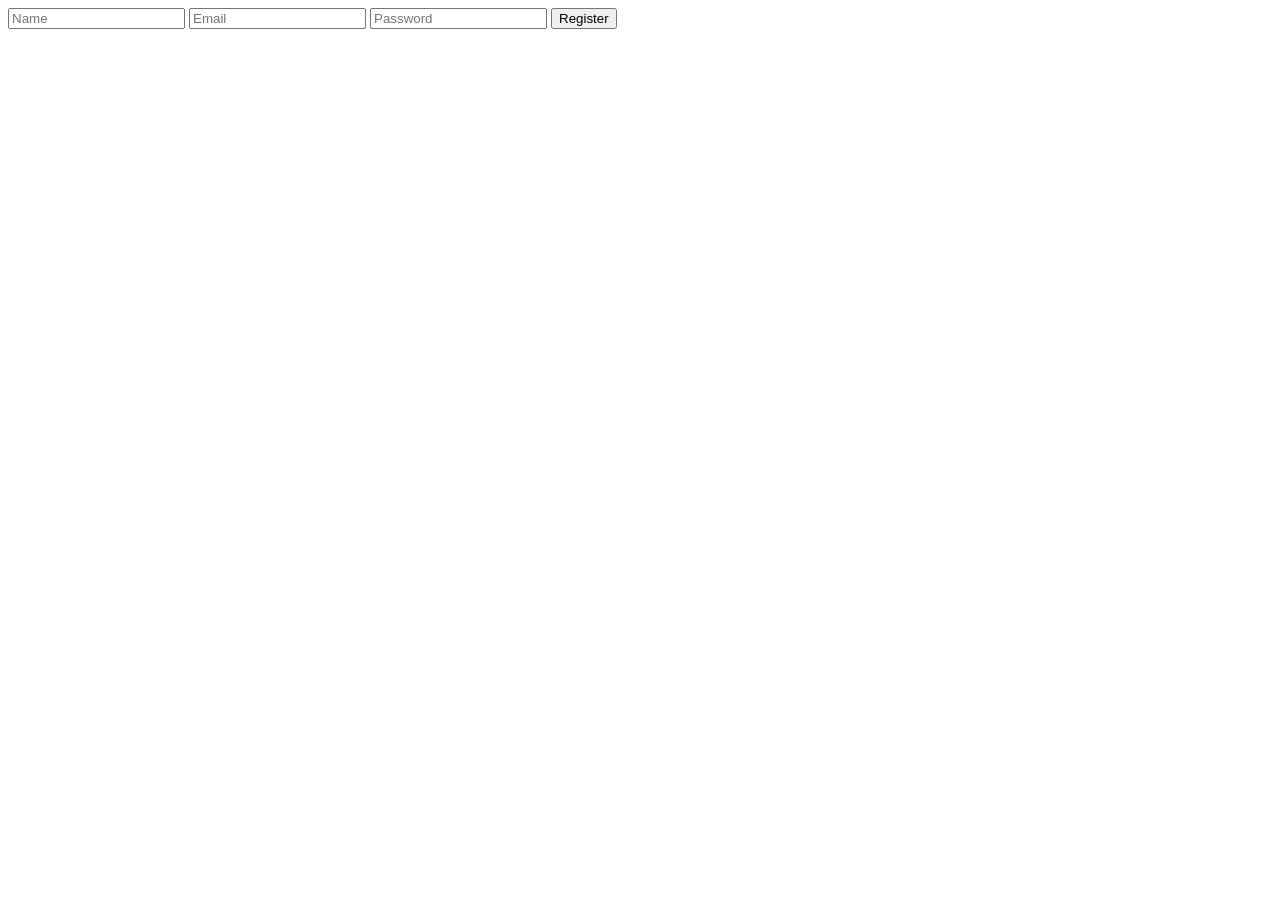
<file: FRONT_END/index.html>
<!DOCTYPE html>
<html lang="en">
<head>
    <meta charset="UTF-8">
    <meta name="viewport" content="width=device-width, initial-scale=1.0">
    <title>Document</title>
</head>
<body>
    <input type="text" id="name" placeholder="Name" >
    <input type="email" id="email" placeholder="Email" >
    <input type="password" id="password" placeholder="Password" >
    <button id="login">Register</button>
    
    <h1 id="error"></h1>

    <script src="script.js"></script>
</body>
</html>
</file>
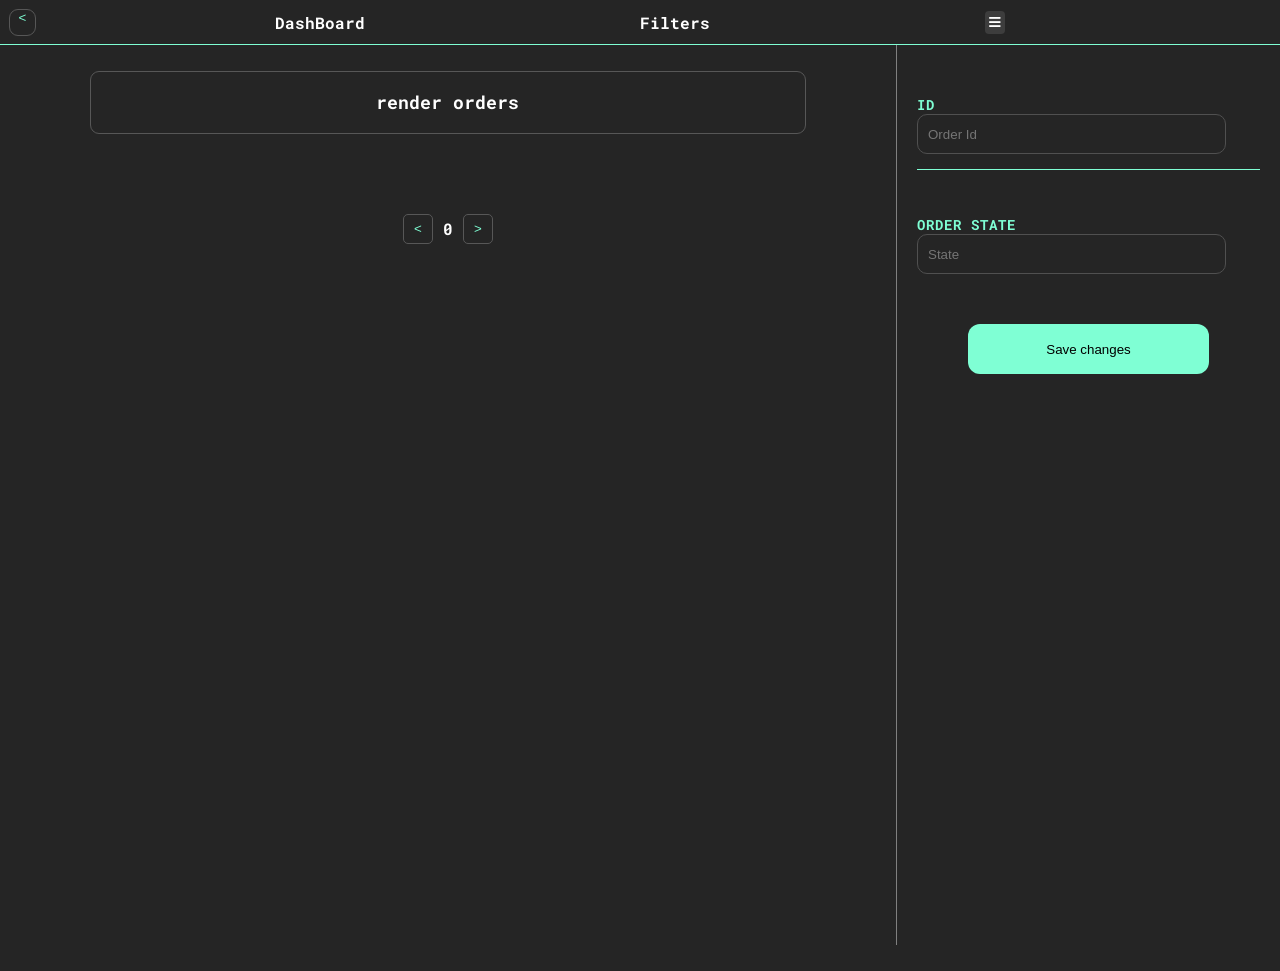
<file: ADMIN Page/Orders/dashboard/index.html>
<!DOCTYPE html>
<html lang="en">
<head>
    <link rel="stylesheet" href="https://cdnjs.cloudflare.com/ajax/libs/font-awesome/6.0.0-beta3/css/all.min.css">
    <link rel="stylesheet" href="style.css">
    <meta charset="UTF-8">
    <meta name="viewport" content="width=device-width, initial-scale=1.0">
    <title>Document</title>
</head>
<body>
     <header>
        <nav>
            <button id="return-page"><a href=""><</a></button>
            <a href="../Products/index.html">DashBoard</a>
            <a href="../Orders/filter/index.html">Filters </a>
            <button id="alternate-bar"><i class="fa-solid fa-bars"></i></button>
        </nav>
    </header>
    

    <main>
        <div class="Order-container">
            <button id="generate-orders">render orders</button>

        <div class="orders">    
        </div>

        
        <div class="pages">
            <button id="last-page"><</button>
            <p id="page">0</p>
            <button id="next-page">></button>
        </div>
        </div>

        <div class="vertical-bar">
            
            <label for="">Id</label>
            <input type="text" id="Id-input" placeholder="Order Id"> 
            
            <div id="id-separator"></div>

            <label for="">Order state</label>
            <input type="text" id="Order-input" placeholder="State"> 
               

            <button id="Save-changes">Save changes</button>
        </div>
    </main>
    <script type="module" src="script.js"></script>
</body>
</html>
</file>
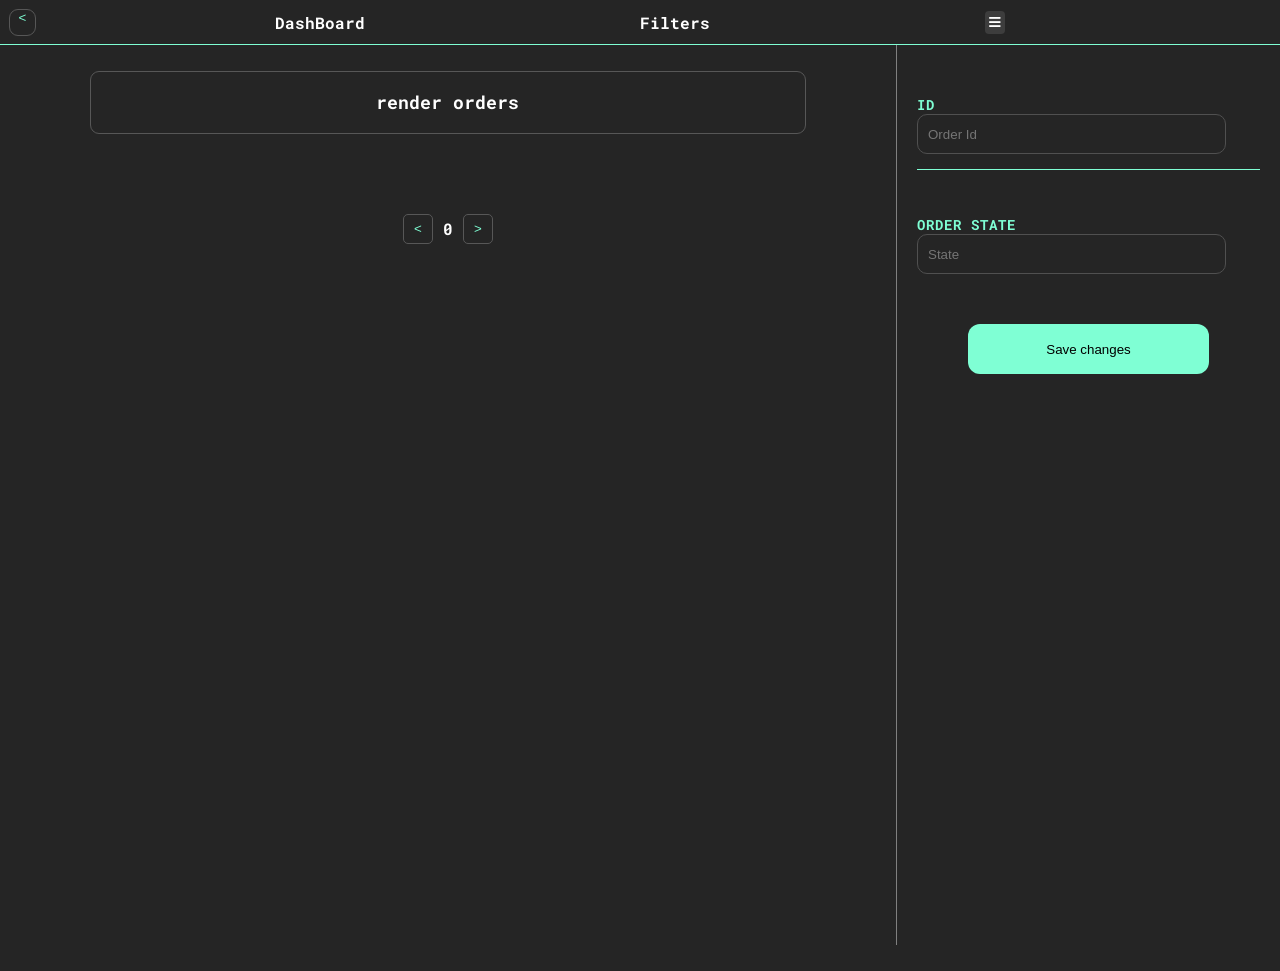
<file: ADMIN Page/Orders/filter/index.html>
<!DOCTYPE html>
<html lang="en">
<head>
    <link rel="stylesheet" href="https://cdnjs.cloudflare.com/ajax/libs/font-awesome/6.0.0-beta3/css/all.min.css">
    <link rel="stylesheet" href="style.css">
    <meta charset="UTF-8">
    <meta name="viewport" content="width=device-width, initial-scale=1.0">
    <title>Document</title>
</head>
<body>
     <header>
        <nav>
            <button id="return-page"><a href="../dashboard/index.html"><</a></button>
            <a href="../../Orders/dashboard/index.html">DashBoard</a>
            <a href="../../Orders/filter/index.html">Filters </a>
            <button id="alternate-bar"><i class="fa-solid fa-bars"></i></button>
        </nav>
    </header>
    

    <main>
        <div class="Order-container">
            <button id="generate-orders">render orders</button>

        <div class="orders">    
        </div>

        
        <div class="pages">
            <button id="last-page"><</button>
            <p id="page">0</p>
            <button id="next-page">></button>
        </div>
        </div>

        <div class="vertical-bar">
            
            <label for="">Id</label>
            <input type="text" id="Id-input" placeholder="Order Id"> 
            
            <div id="id-separator"></div>

            <label for="">Order state</label>
            <input type="text" id="Order-input" placeholder="State"> 
               

            <button id="Save-changes">Save changes</button>
        </div>
    </main>
    <script type="module" src="script.js"></script>
</body>
</html>
</file>
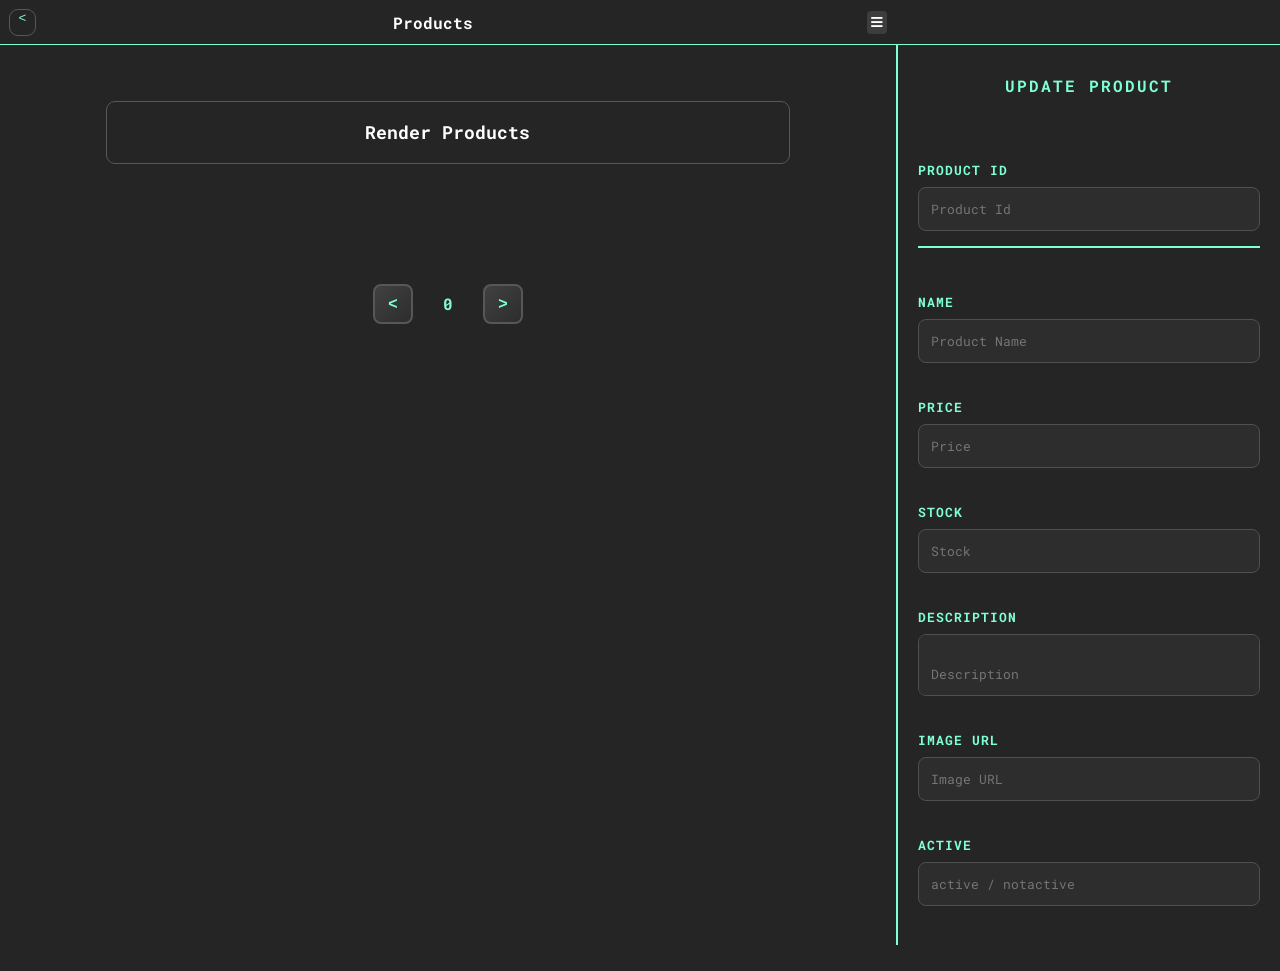
<file: ADMIN Page/Products/dashboard/index.html>
<!DOCTYPE html>
<html lang="en">
<head>
    <link rel="stylesheet" href="https://cdnjs.cloudflare.com/ajax/libs/font-awesome/6.0.0-beta3/css/all.min.css">
    <link rel="stylesheet" href="style.css">
    <meta charset="UTF-8">
    <meta name="viewport" content="width=device-width, initial-scale=1.0">
    <title>Products Admin</title>
</head>
<body>
    <header>
        <nav>
            <button id="return-page"><a href="../../Dashboard/dashboard.html"><</a></button>
            <a href="../../Products/index.html">Products</a>
            <button id="alternate-bar"><i class="fa-solid fa-bars"></i></button>
        </nav>
    </header>

    <main>
        <div class="products-container">
            <button id="generate-products">Render Products</button>

            <div class="products-grid">    
            </div>

            <div class="pages">
                <button id="last-page"><</button>
                <p id="page">0</p>
                <button id="next-page">></button>
            </div>
        </div>

        <div class="vertical-bar">
            <h3>Update Product</h3>

            <label for="">Product Id</label>
            <input type="text" id="product-id-input" placeholder="Product Id">
            <div id="id-separator"></div>
            
            <label for="">Name</label>
            <input type="text" id="product-name-input" placeholder="Product Name">

            <label for="">Price</label>
            <input type="number" id="product-price-input" placeholder="Price" step="0.01">

            <label for="">Stock</label>
            <input type="number" id="product-stock-input" placeholder="Stock">

            <label for="">Description</label>
            <textarea id="product-description-input" placeholder="Description" rows="4"></textarea>

            <label for="">Image URL</label>
            <input type="text" id="product-image-input" placeholder="Image URL">

            <label for="">Active</label>
            <input type="text" id="product-active-input" placeholder="active / notactive">

            <button id="save-changes">Save Changes</button>
        </div>
    </main>
    <script type="module" src="script.js"></script>
</body>
</html>
</file>
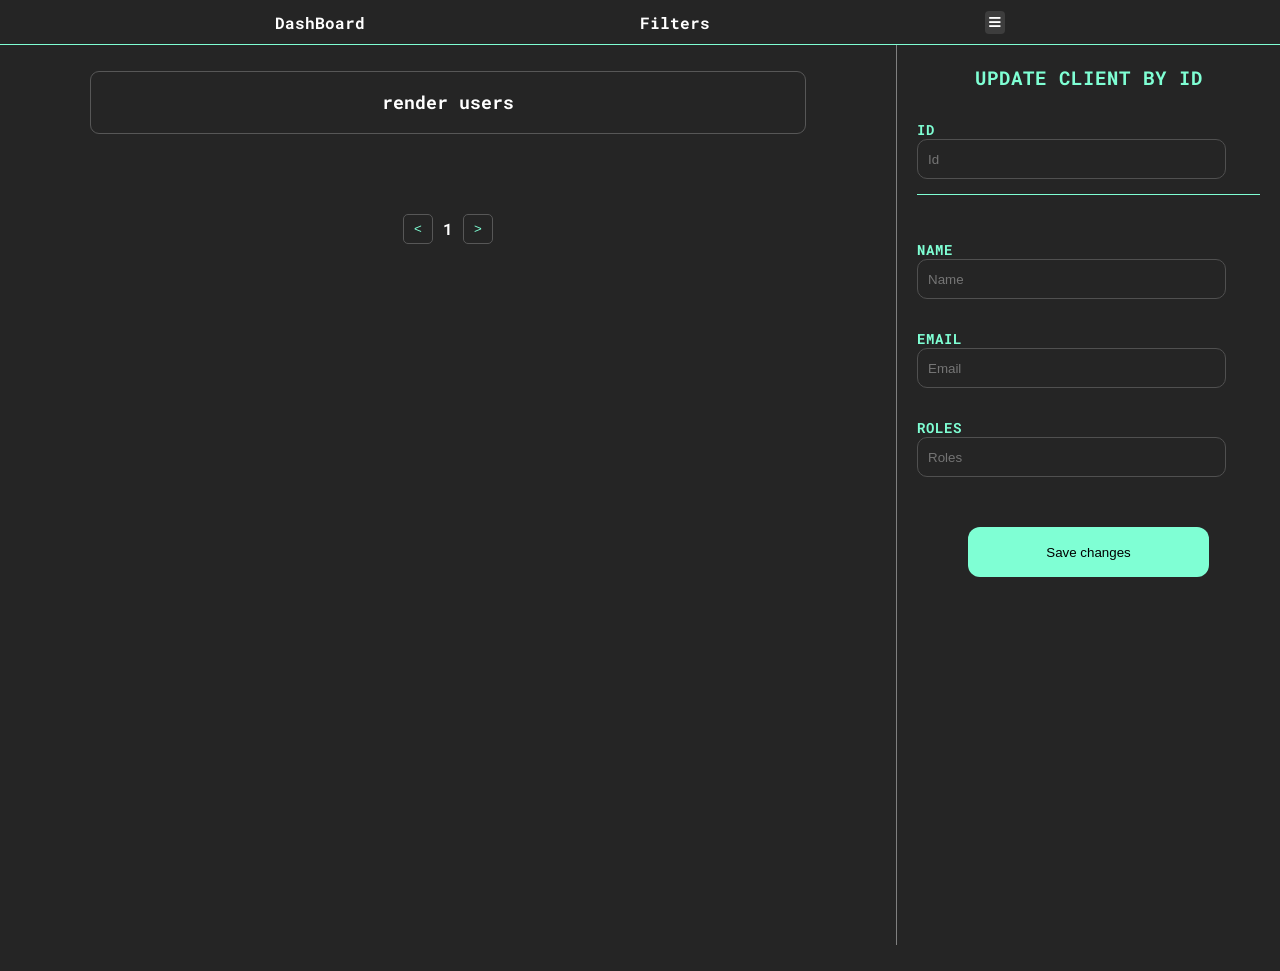
<file: ADMIN Page/Dashboard/dashboard.html>
<!doctype html>
<html lang="en">
  <head>
    <link
      rel="stylesheet"
      href="https://cdnjs.cloudflare.com/ajax/libs/font-awesome/6.0.0-beta3/css/all.min.css"
    />
    <link rel="stylesheet" href="style.css" />
    <meta charset="UTF-8" />
    <meta name="viewport" content="width=device-width, initial-scale=1.0" />
    <title>ADMIN Page</title>
  </head>
  <body>
    <header>
      <nav>
        <a href="../Dashboard/dashboard.html">DashBoard</a>
        <a href="../FilterPage/Filterpage.html">Filters </a>
        <button id="alternate-bar"><i class="fa-solid fa-bars"></i></button>
      </nav>
    </header>

    <main>
      <div class="User-container">
        <button id="generate-users">render users</button>
        <div class="users">
        </div>

        <div class="pages">
          <button id="last-page"><</button>
          <p id="page">1</p>
          <button id="next-page">></button>
        </div>
      </div>

      <div class="vertical-bar">
        <h3>Update client by Id</h3>

        <label for="">Id</label>
        <input type="text" id="Id-input" placeholder="Id" />
        <div id="id-separetor"></div>

        <label for="">Name</label>
        <input type="text" id="change-Name" placeholder="Name" />

        <label for="">Email</label>
        <input type="email" id="change-Email" placeholder="Email" />
        <p id="email-error-message"></p>

        <label for="">Roles</label>
        <input type="text" id="change-Roles" placeholder="Roles" />

        <button id="Save-changes">Save changes</button>
      </div>
    </main>

    <script type="module" src="script.js"></script>
  </body>
</html>
</file>
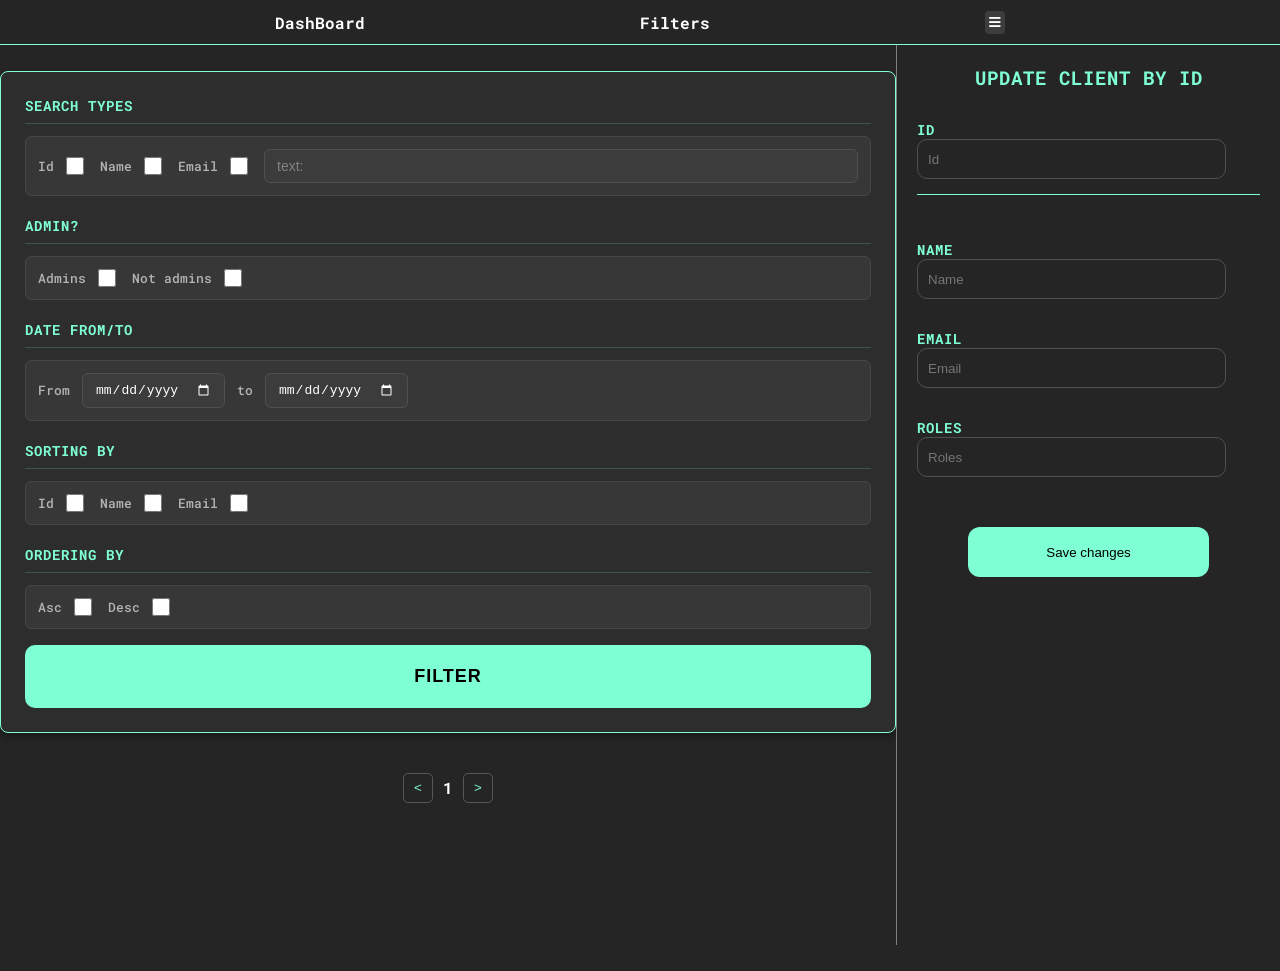
<file: ADMIN Page/FilterPage/Filterpage.html>
<!DOCTYPE html>
<html lang="en">

<head>
    <link rel="stylesheet" href="https://cdnjs.cloudflare.com/ajax/libs/font-awesome/6.0.0-beta3/css/all.min.css">
    <link rel="stylesheet" href="style.css">
    <meta charset="UTF-8">
    <meta name="viewport" content="width=device-width, initial-scale=1.0">
    <title>Filter Page</title>
</head>

<body>
    <header>
        <nav>
            <a href="../Dashboard/dashboard.html">DashBoard</a>
            <a href="../FilterPage/Filterpage.html">Filters </a>
            <button id="alternate-bar"><i class="fa-solid fa-bars"></i></button>
        </nav>

    </header>

    <main>
        <div id="left-container">
            
            
            <div id="filters">
                

                <label for="">Search types</label>
                <div id="Search-Filter">
                    <label for="">Id</label>
                   <input type="checkbox" id="Search-Id">

                   <label for="">Name</label>
                   <input type="checkbox" id="Search-Name">

                   <label for="">Email</label>
                   <input type="checkbox" id="Search-Email">

                   <input type="text" id="Search-Filter-ipt" placeholder="text:">
                </div>

                <label for="">Admin?</label>
                <div id="IsAdmin-filter">
                 <label for="">Admins</label>
                 <input type="checkbox" id="IsAdmin-True">

                 <label for="">Not admins</label>
                 <input type="checkbox" id="IsAdmin-False">
                </div>
                 
                <label for="">Date from/to</label>
                <div id="Date_filter">
                    <label for="">From</label>
                <input type="date" id="Filter-Date-From">

                 <label for="">to</label>
                 <input type="date" id="Filter-Date-To">
                </div>
                
                <label for="">Sorting by</label>
                <div id="SortBy-filter">
                        <label for="">Id</label>
                   <input type="checkbox" id="SortBy-Id">

                   <label for="">Name</label>
                   <input type="checkbox" id="SortBy-Name">

                   <label for="">Email</label>
                   <input type="checkbox" id="SortBy-Email">
                </div>
                
                <label for="">Ordering by</label>
                <div id="order">
                   <label for="">Asc</label>
                   <input type="checkbox" name="" id="Order-Asc">

                   <label for="">Desc</label>
                   <input type="checkbox" name="" id="Order-Desc">
                </div>
                
                <button id="filter-btn">Filter</button>
            </div>

            <div class="User-container">
                
            </div>
            
        <div class="pages">
            <button id="last-page"><</button>
            <p id="page">1</p>
            <button id="next-page">></button>
        </div>  
        </div>

        <div class="vertical-bar ">
        <h3>Update client by Id</h3>


            <label for="">Id</label>
            <input type="text" id="Id-input" placeholder="Id">

            <div id="id-separetor"></div>

            <label for="">Name</label>
            <input type="text" id="change-Name" placeholder="Name">

            <label for="">Email</label>
            <input type="email" id="change-Email" placeholder="Email">
            <p id="error-message"></p>

            <label for="">Roles</label>
            <input type="text" id="change-Roles" placeholder="Roles">

            <button id="Save-changes">Save changes</button>

            <p id="sucess-message"></p>
        </div>
    </main>

    <script type="module" src="../FilterPage/script.js"></script>
</body>

</html>
</file>
<file: ADMIN Page/Orders/dashboard/style.css>
@import url('https://fonts.googleapis.com/css2?family=Roboto+Mono:ital,wght@0,100..700;1,100..700&display=swap');

*{
    padding: 0px;
    margin: 0px;
    box-sizing: border-box;
}

body{
        font-family: "Roboto Mono", monospace;
  font-optical-sizing: auto;
  font-weight: 700;
  font-style: normal;

    background-color: rgb(37, 37, 37);
    color: white;
}

header {
    width: 100%;
    height: 5vh;
}

header>nav {
    width: 100%;
    height: 100%;
    border: none;
    border-bottom: solid 1px aquamarine;
    display: flex;
    justify-content: space-evenly;
    align-items: center;

}

header>nav>a {
    text-decoration: none;
    color: white;

}

header>nav>a:hover {
    text-decoration:underline;
}
header > nav > #alternate-bar{
    padding: 4px;
    background-color: rgb(61, 61, 61);
    border: none;
    border-radius: 4px;
    width: auto;
    height: auto;
    color: white;
}
header > nav >  #return-page{
    position: absolute;
    top: 1vh;
    left: 1vh;
    width: 3vh;
    height: 3vh;
    background-color: transparent;
    border:solid rgb(87, 87, 87) 1px;
    color: aquamarine;
    border-radius: 1vh;
    display: flex;
    text-align: center;
    justify-content: center;
    transition: 0.3s ease-in;
}
header > nav >  #return-page:hover{
    background-color: rgb(87, 87, 87);
}
header > nav >  #return-page > a{
    color: aquamarine;
    text-decoration: none;
}


main {
    display: grid;
    grid-template-columns: 1fr 30vw;
    width: 100%;
    height: 100vh;
    margin-top: 2%;
}
main.sidebar-hidden{
    grid-template-columns: 1fr 0px;
    transition: grid-template-columns 0.3s ease-in;

}


.vertical-bar {
    background-color: rgb(37, 37, 37);
    width: 30vw;
    position: fixed;
    right: 0px;
    top: 5vh;
    height: 100vh;
    display: flex;
    flex-direction: column;
    padding: 20px;
    border: none;
    border-left: 1px solid gray;
    transform: 0.3s ease;
}
.vertical-bar.hidden{
    transform: translateX(100%);
    transition: 0.3s ease-in;
}
.vertical-bar #id-separator{
    height: 1px;
    width: 100%;
    border: solid 1px aquamarine;
    border-top: none;
    margin-block: 15px;
}
.vertical-bar>input {
    width: 90%;
    height: 40px;
    background-color:rgb(37, 37, 37);
    border: solid rgb(80,80,80) 1px;
    border-radius: 10px;
    padding-inline: 10px;
}

.vertical-bar  input:focus{
      outline: none;
    border-color: aquamarine;
    background-color: rgb(65, 65, 65);
    box-shadow: 0 0 0 3px rgba(127, 255, 212, 0.1);
}

.vertical-bar>label {
    width: 20vw;
    max-width: 250px;
    color: aquamarine;
    margin-top: 30px;
    font-size: 14px;
    font-weight: 700;
    text-transform: uppercase;
    letter-spacing: 1px;
}

.vertical-bar>#Save-changes {
    background-color: aquamarine;
    margin-block: 50px;
    width: 70%;
    height: 50px;
    border: none;
    border-radius: 12px;
    margin-left: auto;
    margin-right: auto;
}


.Order-container{
    display: flex;
    flex-direction: column;
    flex-wrap: wrap;
}

.Order-container > #generate-orders{
    margin-left: auto;
    margin-right: auto;
    width: 80%;
    height: 7vh;
    margin-bottom: 40px;
    border: solid 1px rgb(87, 87, 87);
    background-color:transparent;
    border-radius: 1vh;
    color: white;
    font-family: "Roboto Mono", monospace;
    font-optical-sizing: auto;
    font-weight: 700;
    font-style: normal;
    font-size: clamp(15px,2vh,4vh);
    transition: 0.3s ease;
}
.Order-container > #generate-users:hover{
    border: solid aquamarine 1px;
    background-color: rgb(87, 87, 87);
}

.pages{
    width: 100%;
    display: flex;
    justify-content: center;
    align-items: center;
    margin-block: 40px;
}
.pages > button {
    height: 30px;
    width: 30px;
    background-color: transparent;
    border:solid rgb(87, 87, 87) 1px;
    border-radius: 5px;
    color: aquamarine;
    display: flex;
    align-items: center;
    justify-content: center;
    margin-inline: 10px;
    transition: 0.3s ease-in-out;
}
.pages > button:hover{
   border: solid aquamarine 1px;
   background-color: rgb(87, 87, 87);
}


.order-box > label{
    font-weight: 700;
    color: aquamarine;
    letter-spacing: 1px;
    text-transform: uppercase;
}
.order-box{
    display: flex;
    flex-direction: column;
    flex-wrap: wrap;
    width: 95%;
    margin-left: auto;
    margin-right: auto;
    height: auto;
    padding: 10px;
    gap: 10px;
    margin-block: 10px;
    background-color: rgb(65, 65, 65);
    border: solid rgb(87, 87, 87) 1px;
    border-radius: 20px;
}
.order-box > div{
   width: 100%;
   padding: 10px;
   background-color: transparent;
   border: solid aquamarine 1px;
   border-radius: 10px;
}

.order-box > #user-infos > #id{
    display: flex;
    flex-direction: row;
    padding-inline: 10px;
    padding-block: 5px;
    color: white;
    border: solid rgb(87, 87, 87) 1px;
    border-radius: 5px;
    margin-bottom: 5px;
}
.order-box > #user-infos > #id > label{
   font-weight: 500;
   color: rgb(107, 107, 107);
}
.order-box > #user-infos > #id> p{
    font-size: 16px;
}

.order-box > #user-infos > #name{
  display: flex;
    flex-direction: row;
    padding-inline: 10px;
    padding-block: 5px;
    border: solid rgb(87, 87, 87) 1px;
    border-radius: 5px;
    color: white;
}
.order-box > #user-infos > #name > label{
   font-weight: 500;
   color: rgb(107, 107, 107);
}
.order-box > #user-infos > #name > p{
    font-size: 16px;
}

.order-box > #order-products{
    display: flex;
    flex-direction: column;
    flex-wrap: wrap;
}
.order-box > #order-products > div , .order-box > #order-products > details > div{
    border-radius: 5px;
    border: solid rgb(107, 107, 107) 1px;
    display: flex;
    flex-direction: column;
    flex-wrap: wrap;
    width:100%;
    padding-block: 10px;
    padding-inline: 5px;
    color: white;   
    margin-bottom: 5px;
}
.order-box > #order-products > div > #id, .order-box > #order-products > details > div > #id{
    width: 100%;
    height: auto;
    padding: 5px;
    border: solid rgb(107, 107, 107) 1px;
    border-radius: 5px;
    display: flex;
    flex-direction: row;
    padding-inline: 5px;
    margin-bottom: 3px;
}
.order-box > #order-products > div > #name, .order-box > #order-products > details > div > #name{
    margin-bottom: 3px;
    width: 100%;
    height: auto;
    padding: 5px;
    border: solid rgb(107, 107, 107) 1px;
    border-radius: 5px;
    display: flex;
    flex-direction: row;
    padding-inline: 5px;
}
.order-box > #order-infos{
    border: none;
    display: flex;
    flex-wrap: wrap;
    flex-direction: row;
    width: 100%;
    height: auto;
    padding: 5px;
}
.order-box > #order-infos > label{
    font-weight: 500;
    color: rgb(107, 107, 107);    
}
.order-box > #order-infos > label:last-of-type{
    margin-left: auto;
    margin-right: 0px;
}
.order-box > #order-infos > p{
    font-size: 16px;
}
#order-state-color {
    display: inline-block;
    width: 12px;
    height: 12px;
    border-radius: 50%;
    margin-right: 8px;
}

.status-pending #order-state-color {
    background-color: #f39c12; 
}

.status-shipped #order-state-color {
    background-color: #3498db; 
}

.status-delivered #order-state-color {
    background-color: #2ecc71; 
}

.status-cancelled #order-state-color {
    background-color: #e74c3c; 
}

.loading,
.no-orders,
.error {
    text-align: center;
    padding: 40px;
    font-size: 16px;
    color: #7f8c8d;
}

.error {
    color: #e74c3c;
}

.pagination-info {
    text-align: center;
    padding: 20px;
    color: #7f8c8d;
    font-size: 14px;
    border-top: 1px solid #ecf0f1;
}

.product-item {
    display: grid;
    grid-template-columns: repeat(4, 1fr);
    gap: 10px;
    padding: 10px;
    background: rgba(255, 255, 255, 0.05);
    border-radius: 6px;
    margin-bottom: 8px;
}

details {
    margin-top: 10px;
}

details summary {
    cursor: pointer;
    padding: 10px;
    background: rgba(127, 255, 212, 0.1);
    border-radius: 6px;
    text-align: center;
    color: aquamarine;
    font-weight: 600;
    user-select: none;
}

details summary:hover {
    background: rgba(127, 255, 212, 0.2);
}

details[open] summary {
    margin-bottom: 10px;
}
</file>
<file: ADMIN Page/Orders/filter/style.css>
@import url('https://fonts.googleapis.com/css2?family=Roboto+Mono:ital,wght@0,100..700;1,100..700&display=swap');

*{
    padding: 0px;
    margin: 0px;
    box-sizing: border-box;
}

body{
        font-family: "Roboto Mono", monospace;
  font-optical-sizing: auto;
  font-weight: 700;
  font-style: normal;

    background-color: rgb(37, 37, 37);
    color: white;
}

header {
    width: 100%;
    height: 5vh;
}

header>nav {
    width: 100%;
    height: 100%;
    border: none;
    border-bottom: solid 1px aquamarine;
    display: flex;
    justify-content: space-evenly;
    align-items: center;

}

header>nav>a {
    text-decoration: none;
    color: white;

}

header>nav>a:hover {
    text-decoration:underline;
}
header > nav > #alternate-bar{
    padding: 4px;
    background-color: rgb(61, 61, 61);
    border: none;
    border-radius: 4px;
    width: auto;
    height: auto;
    color: white;
}
header > nav >  #return-page{
    position: absolute;
    top: 1vh;
    left: 1vh;
    width: 3vh;
    height: 3vh;
    background-color: transparent;
    border:solid rgb(87, 87, 87) 1px;
    color: aquamarine;
    border-radius: 1vh;
    display: flex;
    text-align: center;
    justify-content: center;
    transition: 0.3s ease-in;
}
header > nav >  #return-page:hover{
    background-color: rgb(87, 87, 87);
}
header > nav >  #return-page > a{
    color: aquamarine;
    text-decoration: none;
}


main {
    display: grid;
    grid-template-columns: 1fr 30vw;
    width: 100%;
    height: 100vh;
    margin-top: 2%;
}
main.sidebar-hidden{
    grid-template-columns: 1fr 0px;
    transition: grid-template-columns 0.3s ease-in;

}


.vertical-bar {
    background-color: rgb(37, 37, 37);
    width: 30vw;
    position: fixed;
    right: 0px;
    top: 5vh;
    height: 100vh;
    display: flex;
    flex-direction: column;
    padding: 20px;
    border: none;
    border-left: 1px solid gray;
    transform: 0.3s ease;
}
.vertical-bar.hidden{
    transform: translateX(100%);
    transition: 0.3s ease-in;
}
.vertical-bar #id-separator{
    height: 1px;
    width: 100%;
    border: solid 1px aquamarine;
    border-top: none;
    margin-block: 15px;
}
.vertical-bar>input {
    width: 90%;
    height: 40px;
    background-color:rgb(37, 37, 37);
    border: solid rgb(80,80,80) 1px;
    border-radius: 10px;
    padding-inline: 10px;
}

.vertical-bar  input:focus{
      outline: none;
    border-color: aquamarine;
    background-color: rgb(65, 65, 65);
    box-shadow: 0 0 0 3px rgba(127, 255, 212, 0.1);
}

.vertical-bar>label {
    width: 20vw;
    max-width: 250px;
    color: aquamarine;
    margin-top: 30px;
    font-size: 14px;
    font-weight: 700;
    text-transform: uppercase;
    letter-spacing: 1px;
}

.vertical-bar>#Save-changes {
    background-color: aquamarine;
    margin-block: 50px;
    width: 70%;
    height: 50px;
    border: none;
    border-radius: 12px;
    margin-left: auto;
    margin-right: auto;
}


.Order-container{
    display: flex;
    flex-direction: column;
    flex-wrap: wrap;
}

.Order-container > #generate-orders{
    margin-left: auto;
    margin-right: auto;
    width: 80%;
    height: 7vh;
    margin-bottom: 40px;
    border: solid 1px rgb(87, 87, 87);
    background-color:transparent;
    border-radius: 1vh;
    color: white;
    font-family: "Roboto Mono", monospace;
    font-optical-sizing: auto;
    font-weight: 700;
    font-style: normal;
    font-size: clamp(15px,2vh,4vh);
    transition: 0.3s ease;
}
.Order-container > #generate-users:hover{
    border: solid aquamarine 1px;
    background-color: rgb(87, 87, 87);
}

.pages{
    width: 100%;
    display: flex;
    justify-content: center;
    align-items: center;
    margin-block: 40px;
}
.pages > button {
    height: 30px;
    width: 30px;
    background-color: transparent;
    border:solid rgb(87, 87, 87) 1px;
    border-radius: 5px;
    color: aquamarine;
    display: flex;
    align-items: center;
    justify-content: center;
    margin-inline: 10px;
    transition: 0.3s ease-in-out;
}
.pages > button:hover{
   border: solid aquamarine 1px;
   background-color: rgb(87, 87, 87);
}


.order-box > label{
    font-weight: 700;
    color: aquamarine;
    letter-spacing: 1px;
    text-transform: uppercase;
}
.order-box{
    display: flex;
    flex-direction: column;
    flex-wrap: wrap;
    width: 95%;
    margin-left: auto;
    margin-right: auto;
    height: auto;
    padding: 10px;
    gap: 10px;
    margin-block: 10px;
    background-color: rgb(65, 65, 65);
    border: solid rgb(87, 87, 87) 1px;
    border-radius: 20px;
}
.order-box > div{
   width: 100%;
   padding: 10px;
   background-color: transparent;
   border: solid aquamarine 1px;
   border-radius: 10px;
}

.order-box > #user-infos > #id{
    display: flex;
    flex-direction: row;
    padding-inline: 10px;
    padding-block: 5px;
    color: white;
    border: solid rgb(87, 87, 87) 1px;
    border-radius: 5px;
    margin-bottom: 5px;
}
.order-box > #user-infos > #id > label{
   font-weight: 500;
   color: rgb(107, 107, 107);
}
.order-box > #user-infos > #id> p{
    font-size: 16px;
}

.order-box > #user-infos > #name{
  display: flex;
    flex-direction: row;
    padding-inline: 10px;
    padding-block: 5px;
    border: solid rgb(87, 87, 87) 1px;
    border-radius: 5px;
    color: white;
}
.order-box > #user-infos > #name > label{
   font-weight: 500;
   color: rgb(107, 107, 107);
}
.order-box > #user-infos > #name > p{
    font-size: 16px;
}

.order-box > #order-products{
    display: flex;
    flex-direction: column;
    flex-wrap: wrap;
}
.order-box > #order-products > div , .order-box > #order-products > details > div{
    border-radius: 5px;
    border: solid rgb(107, 107, 107) 1px;
    display: flex;
    flex-direction: column;
    flex-wrap: wrap;
    width:100%;
    padding-block: 10px;
    padding-inline: 5px;
    color: white;   
    margin-bottom: 5px;
}
.order-box > #order-products > div > #id, .order-box > #order-products > details > div > #id{
    width: 100%;
    height: auto;
    padding: 5px;
    border: solid rgb(107, 107, 107) 1px;
    border-radius: 5px;
    display: flex;
    flex-direction: row;
    padding-inline: 5px;
    margin-bottom: 3px;
}
.order-box > #order-products > div > #name, .order-box > #order-products > details > div > #name{
    margin-bottom: 3px;
    width: 100%;
    height: auto;
    padding: 5px;
    border: solid rgb(107, 107, 107) 1px;
    border-radius: 5px;
    display: flex;
    flex-direction: row;
    padding-inline: 5px;
}
.order-box > #order-infos{
    border: none;
    display: flex;
    flex-wrap: wrap;
    flex-direction: row;
    width: 100%;
    height: auto;
    padding: 5px;
}
.order-box > #order-infos > label{
    font-weight: 500;
    color: rgb(107, 107, 107);    
}
.order-box > #order-infos > label:last-of-type{
    margin-left: auto;
    margin-right: 0px;
}
.order-box > #order-infos > p{
    font-size: 16px;
}
#order-state-color {
    display: inline-block;
    width: 12px;
    height: 12px;
    border-radius: 50%;
    margin-right: 8px;
}

.status-pending #order-state-color {
    background-color: #f39c12; 
}

.status-shipped #order-state-color {
    background-color: #3498db; 
}

.status-delivered #order-state-color {
    background-color: #2ecc71; 
}

.status-cancelled #order-state-color {
    background-color: #e74c3c; 
}

.loading,
.no-orders,
.error {
    text-align: center;
    padding: 40px;
    font-size: 16px;
    color: #7f8c8d;
}

.error {
    color: #e74c3c;
}

.pagination-info {
    text-align: center;
    padding: 20px;
    color: #7f8c8d;
    font-size: 14px;
    border-top: 1px solid #ecf0f1;
}

.product-item {
    display: grid;
    grid-template-columns: repeat(4, 1fr);
    gap: 10px;
    padding: 10px;
    background: rgba(255, 255, 255, 0.05);
    border-radius: 6px;
    margin-bottom: 8px;
}

details {
    margin-top: 10px;
}

details summary {
    cursor: pointer;
    padding: 10px;
    background: rgba(127, 255, 212, 0.1);
    border-radius: 6px;
    text-align: center;
    color: aquamarine;
    font-weight: 600;
    user-select: none;
}

details summary:hover {
    background: rgba(127, 255, 212, 0.2);
}

details[open] summary {
    margin-bottom: 10px;
}
</file>
<file: ADMIN Page/Products/dashboard/style.css>
@import url('https://fonts.googleapis.com/css2?family=Roboto+Mono:ital,wght@0,100..700;1,100..700&display=swap');

* {
    padding: 0px;
    margin: 0px;
    box-sizing: border-box;
}

body {
    font-family: "Roboto Mono", monospace;
    font-optical-sizing: auto;
    font-weight: 700;
    font-style: normal;
    background-color: rgb(37, 37, 37);
    color: white;
}

header {
    width: 100%;
    height: 5vh;
}

header > nav {
    width: 100%;
    height: 100%;
    border: none;
    border-bottom: solid 1px aquamarine;
    display: flex;
    justify-content: space-evenly;
    align-items: center;
}

header > nav > a {
    text-decoration: none;
    color: white;
}

header > nav > a:hover {
    text-decoration: underline;
}

header > nav > #alternate-bar {
    padding: 4px;
    background-color: rgb(61, 61, 61);
    border: none;
    border-radius: 4px;
    width: auto;
    height: auto;
    color: white;
    cursor: pointer;
    transition: 0.3s ease;
}

header > nav > #alternate-bar:hover {
    background-color: rgb(87, 87, 87);
}

header > nav > #return-page {
    position: absolute;
    top: 1vh;
    left: 1vh;
    width: 3vh;
    height: 3vh;
    background-color: transparent;
    border: solid rgb(87, 87, 87) 1px;
    color: aquamarine;
    border-radius: 1vh;
    display: flex;
    text-align: center;
    justify-content: center;
    transition: 0.3s ease-in;
    cursor: pointer;
}

header > nav > #return-page:hover {
    background-color: rgb(87, 87, 87);
}

header > nav > #return-page > a {
    color: aquamarine;
    text-decoration: none;
}

main {
    display: grid;
    grid-template-columns: 1fr 30vw;
    width: 100%;
    height: 100vh;
    margin-top: 2%;
}

main.sidebar-hidden {
    grid-template-columns: 1fr 0px;
    transition: grid-template-columns 0.3s ease-in;
}

.vertical-bar {
    background-color: rgb(37, 37, 37);
    width: 30vw;
    position: fixed;
    right: 0px;
    top: 5vh;
    height: 100vh;
    display: flex;
    flex-direction: column;
    padding: 30px 20px;
    border: none;
    border-left: 2px solid aquamarine;
    transform: 0.3s ease;
    overflow-y: auto;
}

.vertical-bar.hidden {
    transform: translateX(100%);
    transition: 0.3s ease-in;
}

.vertical-bar > h3 {
    margin-left: auto;
    margin-right: auto;
    margin-bottom: 30px;
    text-transform: uppercase;
    color: aquamarine;
    letter-spacing: 2px;
    font-size: 16px;
    text-align: center;
    padding-bottom: 15px;
}

.vertical-bar > label {
    width: 100%;
    color: aquamarine;
    margin-top: 20px;
    margin-bottom: 8px;
    font-size: 13px;
    font-weight: 700;
    text-transform: uppercase;
    letter-spacing: 1px;
    display: block;
}

.vertical-bar > input{
    width: 100%;
    margin-bottom: 15px;
    background-color: rgb(45, 45, 45);
    border: solid rgb(80, 80, 80) 1px;
    border-radius: 8px;
    padding: 12px;
    color: white;
    font-family: "Roboto Mono", monospace;
    font-size: 13px;
    transition: 0.3s ease;
}

.vertical-bar > textarea{
    width: 100%;
    margin-bottom: 15px;
    background-color: rgb(45, 45, 45);
    border: solid rgb(80, 80, 80) 1px;
    border-radius: 8px;
    padding-block: 30px;
    padding-inline: 12px;
    color: white;
    font-family: "Roboto Mono", monospace;
    font-size: 13px;
    transition: 0.3s ease;
    scroll-behavior:smooth;
    resize: none;
}

.vertical-bar >textarea::-webkit-scrollbar {
    background-color: transparent;
    width: 12px;
}

.vertical-bar >textarea::-webkit-scrollbar-thumb {
  background-color: aquamarine;
  width: 8px;
  border-top-right-radius: 8px;
    border-bottom-right-radius: 8px;
}

.vertical-bar > input:focus,
.vertical-bar > textarea:focus {
    outline: none;
    border-color: aquamarine;
    background-color: rgb(65, 65, 65);
    box-shadow: 0 0 0 3px rgba(127, 255, 212, 0.15);
}

.vertical-bar > input[type="checkbox"] {
    width: auto;
    margin-bottom: 20px;
    margin-top: 10px;
    cursor: pointer;
    accent-color: aquamarine;
    margin-left: 10px;
    margin-right: auto;
}

.vertical-bar #id-separator {
    height: 2px;
    width: 100%;
    background: linear-gradient(90deg, transparent, aquamarine, transparent);
    border: solid aquamarine 1px;   
    margin-top: 0;
    margin-bottom: 25px;
}

.vertical-bar > #save-changes {
    background: linear-gradient(135deg, aquamarine, rgb(100, 200, 200));
    margin-top: 40px;
    margin-bottom: 20px;
    width: 85%;
    padding: 15px;
    border: none;
    border-radius: 12px;
    margin-left: auto;
    margin-right: auto;
    color: rgb(30, 30, 30);
    font-weight: 700;
    font-size: 15px;
    text-transform: uppercase;
    letter-spacing: 1px;
    cursor: pointer;
    transition: 0.3s ease;
    box-shadow: 0 4px 12px rgba(127, 255, 212, 0.2);
}

.vertical-bar > #save-changes:hover {
    background: linear-gradient(135deg, rgb(150, 255, 230), aquamarine);
    box-shadow: 0 6px 20px rgba(127, 255, 212, 0.4);
    transform: translateY(-2px);
}

.vertical-bar > #save-changes:active {
    transform: translateY(0px);
}

.products-container {
    display: flex;
    flex-direction: column;
    padding: 30px 20px;
    overflow-y: auto;
    height: calc(100vh - 5vh - 2%);
    scroll-behavior: smooth;
}
.products-container::-webkit-scrollbar {
    background-color: transparent;
}
.products-container::-webkit-scrollbar-thumb {
    background-color: aquamarine;
}


.products-container > #generate-products {
    margin-left: auto;
    margin-right: auto;
    width: 80%;
    height: 7vh;
    margin-bottom: 40px;
    border: solid 1px rgb(87, 87, 87);
    background-color:transparent;
    border-radius: 1vh;
    color: white;
    font-family: "Roboto Mono", monospace;
    font-optical-sizing: auto;
    font-weight: 700;
    font-style: normal;
    font-size: clamp(15px,2vh,4vh);
    transition: 0.3s ease;
    padding: 15px;
}
.products-container > #generate-products:hover {
    border: solid 2px aquamarine;
    background: linear-gradient(135deg, rgba(127, 255, 212, 0.1), rgba(127, 255, 212, 0.05));
    box-shadow: 0 0 20px rgba(127, 255, 212, 0.3);
    color: white;
}

.products-container > #generate-products:active {
    transform: scale(0.98);
}

.products-grid {
    display: grid;
    grid-template-columns: 1fr;
    gap: 20px;
    width: 100%;
    margin-bottom: 40px;
    padding: 0 20px;
}

.product-box {
    display: flex;
    flex-direction: column;
    flex-wrap: wrap;
    width: 95%;
    height: auto;
    padding: 15px;
    gap: 12px;
    margin-left: auto;
    margin-right: auto;
    margin-block: 20px;
    background-color: rgb(65, 65, 65);
    border: solid rgb(87, 87, 87) 1px;
    border-radius: 15px;
    transition: 0.3s ease;
    cursor: pointer;
}

.product-box:hover {
    border: solid aquamarine 1px;
    background-color: rgb(80, 80, 80);
    box-shadow: 0 4px 12px rgba(127, 255, 212, 0.2);
}

.product-box > div > label {
    font-weight: 700;
    color: rgb(107, 107, 107);
    letter-spacing: 1px;
    text-transform: uppercase;
    font-size:medium;
    margin: 0;
}

.product-box > label:first-of-type {
    margin-top: 0;
}

.product-box > #product-infos > #product-image {
    width: 40%;
    height:100%;
    margin-bottom: 10px;
    border-radius: 10px;
    overflow: hidden;
    background-color: rgb(45, 45, 45);
}

.product-box >#product-image > img {
    width: 100%;
    height: 100%;
    object-fit: cover;
}

#product-infos {
    display: flex;
    flex-direction: row;
    flex-wrap: wrap;
    width: 100%;
    padding: 10px;
    background-color: transparent;
    border: none;
    border-radius: 10px;
    gap: 8px;
}

#product-texts-infos {
    display: flex;
    flex-direction: column;
    gap: 8px;
    width: 50%;
}


#product-texts-infos > label {
    font-weight: 700;
    color: rgb(107, 107, 107);
    font-size: 12px;
    letter-spacing: 1px;
    margin: 0;
    text-transform: uppercase;
    font-size: medium;
}

#product-texts-infos > p {
    color: white;
    font-size: 16px;
    margin: 0;
    font-weight: 600;
}

#product-description {
    width: 100%;
    padding: 10px;
    background-color: transparent;
    border: none;
    border-radius: 10px;
    display: flex;
    flex-direction: row;
}

#product-description > p {
    color: white;
    font-size: 14px;
    line-height: 1.5;
    max-height: 70px;
    overflow: hidden;
    text-overflow: ellipsis;
    display: -webkit-box;
    -webkit-line-clamp: 3;
    -webkit-box-orient: vertical;
    margin: 0;
}

#product-status,
#product-created-at {
    width: 100%;
    padding: 8px;
    background-color: transparent;
    border: none;
    border-radius: 10px;
    display: flex;
    flex-direction: row;
}

#product-status > p,
#product-created-at > p {
    color: white;
    font-size: 15px;
    margin: 0;
    font-weight: 600;
}

.pages {
    width: 100%;
    display: flex;
    justify-content: center;
    align-items: center;
    margin-block: 40px;
    gap: 20px;
    padding: 0 20px;
}

.pages > button {
    height: 40px;
    width: 40px;
    background: linear-gradient(135deg, rgb(65, 65, 65), rgb(45, 45, 45));
    border: solid 2px rgb(87, 87, 87);
    border-radius: 8px;
    color: aquamarine;
    display: flex;
    align-items: center;
    justify-content: center;
    font-weight: 700;
    font-size: 16px;
    transition: 0.3s ease-in-out;
    cursor: pointer;
}

.pages > button:hover {
    border: solid 2px aquamarine;
    background: linear-gradient(135deg, aquamarine, rgb(100, 200, 200));
    color: rgb(30, 30, 30);
    box-shadow: 0 0 15px rgba(127, 255, 212, 0.3);
}

.pages > p {
    color: aquamarine;
    font-weight: 700;
    font-size: 16px;
    min-width: 30px;
    text-align: center;
}

.loading,
.no-products,
.error {
    text-align: center;
    padding: 60px 20px;
    color: aquamarine;
    font-size: 18px;
    font-weight: 700;
}

.error {
    color: #ff6b6b;
}
</file>
<file: ADMIN Page/Dashboard/style.css>
@import url('https://fonts.googleapis.com/css2?family=Roboto+Mono:ital,wght@0,100..700;1,100..700&display=swap');

*{
    padding: 0px;
    margin: 0px;
    box-sizing: border-box;
}

body{
        font-family: "Roboto Mono", monospace;
  font-optical-sizing: auto;
  font-weight: 700;
  font-style: normal;

    background-color: rgb(37, 37, 37);
    color: white;
}

header {
    width: 100%;
    height: 5vh;
}

header>nav {
    width: 100%;
    height: 100%;
    border: none;
    border-bottom: solid 1px aquamarine;
    display: flex;
    justify-content: space-evenly;
    align-items: center;

}

header>nav>a {
    text-decoration: none;
    color: white;

}

header>nav>a:hover {
    text-decoration:underline;
}
header > nav > #alternate-bar{
    padding: 4px;
    background-color: rgb(61, 61, 61);
    border: none;
    border-radius: 4px;
    width: auto;
    height: auto;
    color: white;
}

main {
    display: grid;
    grid-template-columns: 1fr 30vw;
    width: 100%;
    height: 100vh;
    margin-top: 2%;
}
main.sidebar-hidden{
    grid-template-columns: 1fr 0px;
    transition: grid-template-columns 0.3s ease-in;

}


.vertical-bar {
    background-color: rgb(37, 37, 37);
    width: 30vw;
    position: fixed;
    right: 0px;
    top: 5vh;
    height: 100vh;
    display: flex;
    flex-direction: column;
    padding: 20px;
    border: none;
    border-left: 1px solid gray;
    transform: 0.3s ease;
}
.vertical-bar.hidden{
    transform: translateX(100%);
    transition: 0.3s ease-in;
}
.vertical-bar > h3{
    margin-left: auto;
    margin-right: auto;
    text-transform: uppercase;
    color: aquamarine;
    letter-spacing: 1px;
}
.vertical-bar #id-separetor{
    height: 1px;
    width: 100%;
    border: solid 1px aquamarine;
    border-top: none;
    margin-block: 15px;
}
.vertical-bar>input {
    width: 90%;
    height: 40px;
    background-color:rgb(37, 37, 37);
    border: solid rgb(80,80,80) 1px;
    border-radius: 10px;
    padding-inline: 10px;
}

.vertical-bar  input:focus{
      outline: none;
    border-color: aquamarine;
    background-color: rgb(65, 65, 65);
    box-shadow: 0 0 0 3px rgba(127, 255, 212, 0.1);
}

.vertical-bar>label {
    width: 20vw;
    max-width: 250px;
    color: aquamarine;
    margin-top: 30px;
    font-size: 14px;
    font-weight: 700;
    text-transform: uppercase;
    letter-spacing: 1px;
}

.vertical-bar>#Save-changes {
    background-color: aquamarine;
    margin-block: 50px;
    width: 70%;
    height: 50px;
    border: none;
    border-radius: 12px;
    margin-left: auto;
    margin-right: auto;
}


.User-container{
    display: flex;
    flex-direction: column;
    flex-wrap: wrap;
}

.User-container > #generate-users{
    margin-left: auto;
    margin-right: auto;
    width: 80%;
    height: 7vh;
    border: solid 1px rgb(87, 87, 87);
    background-color:transparent;
    border-radius: 1vh;
    color: white;
    font-family: "Roboto Mono", monospace;
    font-optical-sizing: auto;
    font-weight: 700;
    font-style: normal;
    font-size: clamp(15px,2vh,4vh);
    transition: 0.3s ease;
}
.User-container > #generate-users:hover{
    border: solid aquamarine 1px;
    background-color: rgb(87, 87, 87);
}
.users{
    padding: 20px;
    column-gap: 13px;
    width: 100%;
}

.pages{
    width: 100%;
    display: flex;
    justify-content: center;
    align-items: center;
    margin-block: 40px;
}
.pages > button {
    height: 30px;
    width: 30px;
    background-color: transparent;
    border:solid rgb(87, 87, 87) 1px;
    border-radius: 5px;
    color: aquamarine;
    display: flex;
    align-items: center;
    justify-content: center;
    margin-inline: 10px;
    transition: 0.3s ease-in-out;
}
.pages > button:hover{
   border: solid aquamarine 1px;
   background-color: rgb(87, 87, 87);
}



.User-box {
    background-color: rgb(65, 65, 65);
    display: flex;
    flex-direction: column;
    padding: 20px;
    width: 100%;
    height: auto;
    margin-block: 12px;
    gap: 10px;
    border-radius: 20px;
}
.User-box > #non-changeble-div{
    color: transparent;
    display: flex;
    flex-direction:row;
}
.User-box > #non-changeble-div > h3:last-of-type{
    margin-left: auto;
    margin-right: 0;

}
.User-box > #other-divs{
    width: 100%;
    height: auto;
    padding: 8px;
    background-color: rgb(37, 37, 37);
    border: none;
    border-radius: 10px;
}
.User-box > div > h3{
    color: rgb(87, 87, 87);
    margin-right: 8px;
}
.User-box > div > abbr {
    font-size: clamp(3vh, medium, 5vw);
    max-width: 20%;
    white-space: nowrap;
    overflow: hidden;
    text-overflow: ellipsis;
    text-decoration: none;
    color: whitesmoke;
}
.User-box > abbr:hover{
    cursor:default;
}
</file>
<file: ADMIN Page/FilterPage/style.css>
@import url('https://fonts.googleapis.com/css2?family=Roboto+Mono:ital,wght@0,100..700;1,100..700&display=swap');

* {
    padding: 0px;
    margin: 0px;
    box-sizing: border-box;
}

body {
    font-family: "Roboto Mono", monospace;
  font-optical-sizing: auto;
  font-weight: 700;
  font-style: normal;
    background-color: rgb(37, 37, 37);
    color: white;
}



header {
    width: 100%;
    height: 5vh;
}

header>nav {
    width: 100%;
    height: 100%;
    border: none;
    border-bottom: solid 1px aquamarine;
    display: flex;
    justify-content: space-evenly;
    align-items: center;

}

header>nav>a {
    text-decoration: none;
    color: white;

}

header>nav>a:hover {
    text-decoration:underline;
}
header > nav > #alternate-bar{
    padding: 4px;
    background-color: rgb(61, 61, 61);
    border: none;
    border-radius: 4px;
    width: auto;
    height: auto;
    color: white;
}

main {
    display: grid;
    grid-template-columns: 1fr 30vw;
    width: 100%;
    height: 100vh;
    margin-top: 2%;
}
main.sidebar-hidden{
    grid-template-columns: 1fr 0px;
    transition: grid-template-columns 0.3s ease-in;

}


#filters {
    margin-bottom: 30px;
    padding: 24px;
    background-color: rgb(45, 45, 45);
    border: 1px solid aquamarine;
    border-radius: 8px;
    box-shadow: 0 4px 6px rgba(0, 0, 0, 0.3);
}

#filters > label {
    display: block;
    color: aquamarine;
    font-size: 14px;
    font-weight: 700;
    text-transform: uppercase;
    letter-spacing: 1px;
    margin-top: 20px;
    margin-bottom: 12px;
    padding-bottom: 8px;
    border-bottom: 1px solid rgba(127, 255, 212, 0.2);
}

#filters > label:first-of-type {
    margin-top: 0;
}

#filters > div {
    display: flex;
    flex-wrap: wrap;
    align-items: center;
    gap: 12px;
    padding: 12px;
    background-color: rgb(55, 55, 55);
    border-radius: 6px;
    margin-bottom: 16px;
    border: 1px solid rgb(70, 70, 70);
}

#filters > div > label {
    color: rgb(180, 180, 180);
    font-size: 13px;
    font-weight: 500;
    margin: 0;
}

#filters input[type="checkbox"] {
    width: 18px;
    height: 18px;
    cursor: pointer;
    accent-color: aquamarine;
    margin-right: 4px;
}

#filters #Search-Filter-ipt {
    flex: 1;
    min-width: 200px;
    padding: 8px 12px;
    background-color: rgb(60, 60, 60);
    border: 1px solid rgb(80, 80, 80);
    border-radius: 6px;
    color: white;
    font-size: 14px;
    transition: all 0.2s ease;
}

#filters #Search-Filter-ipt::placeholder {
    color: rgb(130, 130, 130);
}

#filters #Search-Filter-ipt:focus {
    outline: none;
    border-color: aquamarine;
    background-color: rgb(65, 65, 65);
    box-shadow: 0 0 0 3px rgba(127, 255, 212, 0.1);
}

#filters input[type="date"] {
    padding: 8px 12px;
    background-color: rgb(60, 60, 60);
    border: 1px solid rgb(80, 80, 80);
    border-radius: 6px;
    color: white;
    font-size: 13px;
    cursor: pointer;
    transition: all 0.2s ease;
}

#filters input[type="date"]:focus {
    outline: none;
    border-color: aquamarine;
    background-color: rgb(65, 65, 65);
    box-shadow: 0 0 0 3px rgba(127, 255, 212, 0.1);
}

#filters input[type="date"]::-webkit-calendar-picker-indicator {
    filter: invert(1);
    cursor: pointer;
}
#filters #filter-btn{
    width: 100%;
    height: 7vh;
    background-color: aquamarine;
    font-weight: 700;
    font-size: 18px;
    text-transform: uppercase;
    letter-spacing: 1px;
    border: none;
    border-radius: 10px;
}
#filters #filter-btn:hover{
    background-color: rgb(103, 214, 177);
    transition: 0.3s ease-in ;
}

#filters > div:hover {
    background-color: rgb(58, 58, 58);
    border-color: rgb(90, 90, 90);
}

@media (max-width: 768px) {
    #filters > div {
        flex-direction: column;
        align-items: flex-start;
    }
    
    #filters #Search-Filter-ipt {
        width: 100%;
    }
}
.vertical-bar {
    background-color: rgb(37, 37, 37);
    width: 30vw;
    position: fixed;
    right: 0px;
    top: 5vh;
    height: 100vh;
    display: flex;
    flex-direction: column;
    padding: 20px;
    border: none;
    border-left: 1px solid gray;
    transform: 0.3s ease;
}
.vertical-bar.hidden{
    transform: translateX(100%);
    transition: 0.3s ease-in;
}
.vertical-bar #id-separetor{
    height: 1px;
    width: 100%;
    border: solid 1px aquamarine;
    border-top: none;
    margin-block: 15px;
}
.vertical-bar > h3{
    margin-left: auto;
    margin-right: auto;
    text-transform: uppercase;
    color: aquamarine;
    letter-spacing: 1px;
}
.vertical-bar>input {
    width: 90%;
    height: 40px;
    background-color:rgb(37, 37, 37);
    border: solid rgb(80,80,80) 1px;
    border-radius: 10px;
    padding-inline: 10px;
}

.vertical-bar  input:focus{
      outline: none;
    border-color: aquamarine;
    background-color: rgb(65, 65, 65);
    box-shadow: 0 0 0 3px rgba(127, 255, 212, 0.1);
}

.vertical-bar>label {
    width: 20vw;
    max-width: 250px;
    color: aquamarine;
    margin-top: 30px;
    font-size: 14px;
    font-weight: 700;
    text-transform: uppercase;
    letter-spacing: 1px;
}

.vertical-bar>#Save-changes {
    background-color: aquamarine;
    margin-block: 50px;
    width: 70%;
    height: 50px;
    border: none;
    border-radius: 12px;
    margin-left: auto;
    margin-right: auto;
}

.users{
    padding: 20px;
    column-gap: 13px;
    width: 100%;
}

.pages{
    width: 100%;
    display: flex;
    justify-content: center;
    align-items: center;
    margin-block: 40px;
}
.pages > button {
    height: 30px;
    width: 30px;
    background-color: transparent;
    border:solid rgb(87, 87, 87) 1px;
    border-radius: 5px;
    color: aquamarine;
    display: flex;
    align-items: center;
    justify-content: center;
    margin-inline: 10px;
    transition: 0.3s ease-in-out;
}
.pages > button:hover{
   border: solid aquamarine 1px;
   background-color: rgb(87, 87, 87);
}



.User-box {
    background-color: rgb(65, 65, 65);
    display: flex;
    flex-direction: column;
    padding: 20px;
    width: 100%;
    height: auto;
    margin-block: 12px;
    gap: 10px;
    border-radius: 20px;
}
.User-box > #non-changeble-div{
    color: transparent;
    display: flex;
    flex-direction:row;
}
.User-box > #non-changeble-div > h3:last-of-type{
    margin-left: auto;
    margin-right: 0;

}
.User-box > #other-divs{
    width: 100%;
    height: auto;
    padding: 8px;
    background-color: rgb(37, 37, 37);
    border: none;
    border-radius: 10px;
}
.User-box > div > h3{
    color: rgb(87, 87, 87);
    margin-right: 8px;
}
.User-box > div > abbr {
    font-size: clamp(3vh, medium, 5vw);
    max-width: 20%;
    white-space: nowrap;
    overflow: hidden;
    text-overflow: ellipsis;
    text-decoration: none;
    color: whitesmoke;
}
.User-box > abbr:hover{
    cursor:default;
}
</file>
